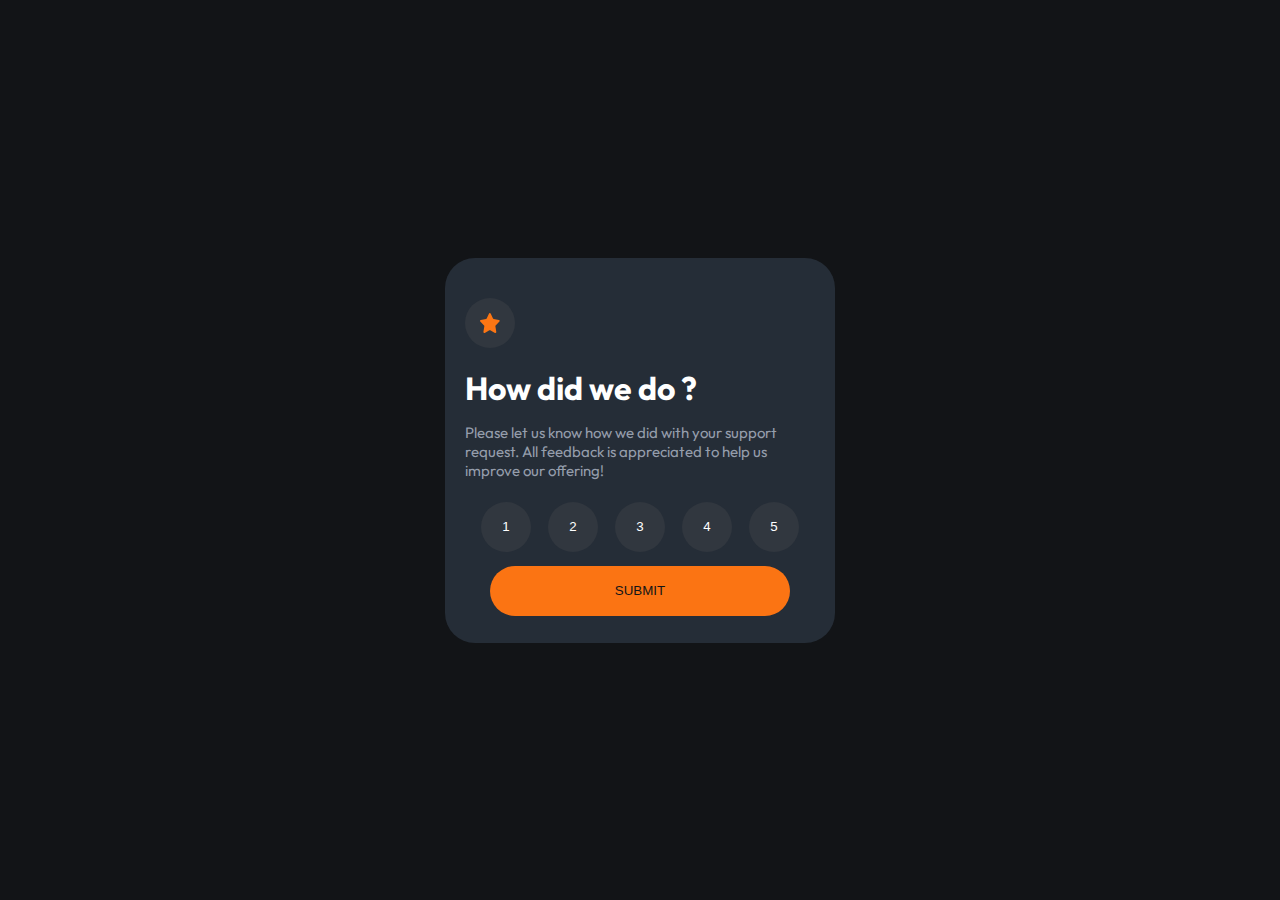
<file: index.html>
<!DOCTYPE html>
<html lang="en">

<head>
  <meta charset="UTF-8">
  <meta name="viewport" content="width=device-width, initial-scale=1.0">
  <link  href="style.css" rel="stylesheet">
  <link rel="preconnect" href="https://fonts.googleapis.com">
<link rel="preconnect" href="https://fonts.gstatic.com" crossorigin>
<link href="https://fonts.googleapis.com/css2?family=Outfit:wght@100..900&family=Overpass:ital,wght@0,100..900;1,100..900&display=swap" rel="stylesheet">
  <title>Document</title>

</head>

<body>
  <div class="bg-dark">

    <div class="square-note">
      <div class="star-content">
      <div class="round-star">
        <img src="./images/icon-star.svg" class="star-icon" alt="stars icon">
      </div>
    </div>
      <h1>How did we do ?</h1>
      <p>Please let us know how we did with your support request.
        All feedback is appreciated to help us improve our offering!</p>
        <div class="note-sub">
      <div class="notes">
  
        <button class="numbers" id="1">1</button>
        <button class="numbers" id="2">2</button>
        <button class="numbers" id="3">3</button>
        <button class="numbers" id="4">4</button>
        <button class="numbers" id="5">5</button>
        <div class="sub-button">
        <button id="submit">SUBMIT</button>
      </div>
      </div>
      </div>
    </div>
  </div>
  <script src="index.js"></script>
</body>

</html>
</file>
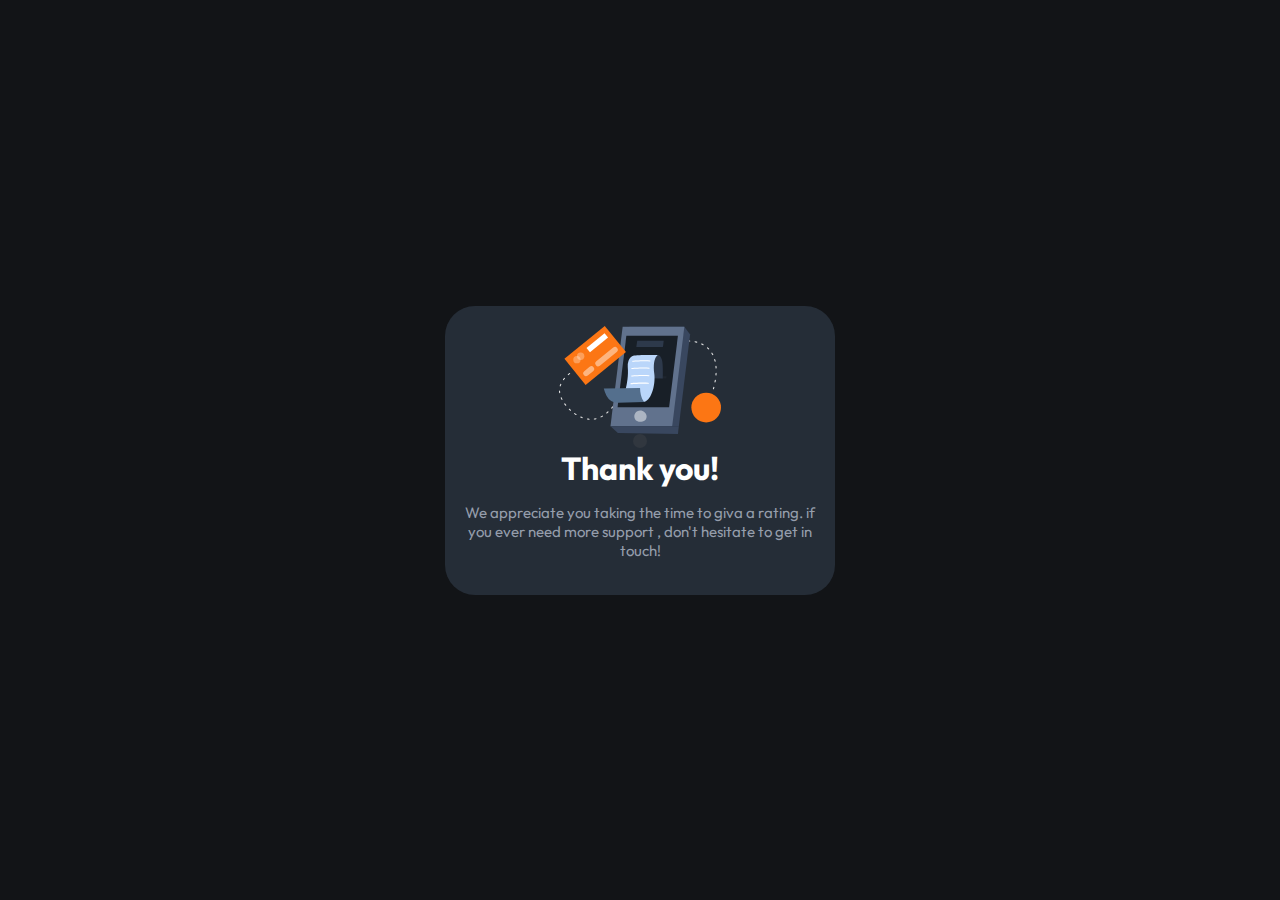
<file: thankyou.html>
<!DOCTYPE html>
<html lang="en">
<head>
    <meta charset="UTF-8">
    <meta name="viewport" content="width=device-width, initial-scale=1.0">
    <link rel="preconnect" href="https://fonts.googleapis.com">
    <link rel="preconnect" href="https://fonts.gstatic.com" crossorigin>
    <link href="https://fonts.googleapis.com/css2?family=Outfit:wght@100..900&family=Overpass:ital,wght@0,100..900;1,100..900&display=swap" rel="stylesheet">
    
    <link href="style.css" rel="stylesheet"  >
    <title>Thank you!</title>
</head>
<body>
    <div class="bg-dark">

        <div class="square-note">
<img src="./images/illustration-thank-you.svg">
<div class="background-paragraph">
<p class="thanks-paragraph"></p>
</div>
<div>
<h1 class="thankyou-h1">Thank you!</h1>
</div>
<p class="centered-p">We appreciate you taking the time to giva a rating. if you ever need more support , don't hesitate to get in touch!</p>
        </div>
      </div>


    <script src="thankyou.js"></script>
</body>
</html>
</file>
<file: style.css>
body{

    background-color: hsl(216, 12%, 8%);
    color : hsl(0, 0%, 100%);
font-family: 'Outfit';
    padding:0px;
    margin: 0px;
}
h1{
font-weight: 700;
display: flex;
justify-content: flex-start;
align-self: start;
padding: 0px;
margin: 0px;
}


.bg-dark{
display: flex;
justify-content: center;
align-items: center;
height: 100vh;
    width: 100vw;

}
.square-note{
    background-color:hsl(213, 19%, 18%) ;
    border-radius: 30px;
display: flex;
flex-direction: column;
align-items: center;
justify-content: center;
padding: 20px;
width:350px;
}
p{
    font-weight: 400;
font-size: 15px;
color:hsl(217, 12%, 63%);
align-self: flex-start;

}
button{
background-color:hsl(217, 12%, 22%) ;
border: none;
border-radius: 800px;
width: 50px;
height: 50px;
color : white;
margin: 7px;
}
.sub-button{


display: flex;
justify-content: center;
align-items: center;

}
#submit{
width: 300px;
background-color: hsl(25, 97%, 53%);
color:hsl(216, 12%, 8%);
}
button:hover{
background-color: white;
color:black;

}
.round-star{
display: flex;
align-items: center;
justify-content: center;

border-radius: 50px;
background-color:hsl(217, 12%, 22%) ;
height: 50px;
width: 50px;
}
.star-icon{

    height: 20px;
    width: 20px;

}
.star-content{
display: flex;
align-self: flex-start;
justify-content: flex-start;
margin:20px 0px;
}
.selected{
background-color:  hsl(25, 97%, 53%);


}

.centered-p{

    text-align: center;
}
.thankyou-h1{
display: flex;
justify-content: center;
align-items: center;



}

.thanks-paragraph{
margin: 0px;
opacity: 1;
    
color:hsl(25, 97%, 53%);

}
.background-paragraph{
padding: 7px;
    border-radius: 30px;
    background-color:hsl(217, 12%, 22%)  ;

}
a{ 
text-decoration: none;


}
#submit:disabled{
color:yellow

}

@media only screen and (max-width: 404px) {

.square-note{
    padding: 25px;
    width:255px;
}
button{

 
    
    width: 43px;
    height: 43px;
    color : white;
    margin: 7px;
    }
.notes{display: flex;
flex-wrap: wrap;
justify-content: center;
}
#submit{
    width: 280px;
    background-color: white;
    color:hsl(216, 12%, 8%);
    }
}
</file>
